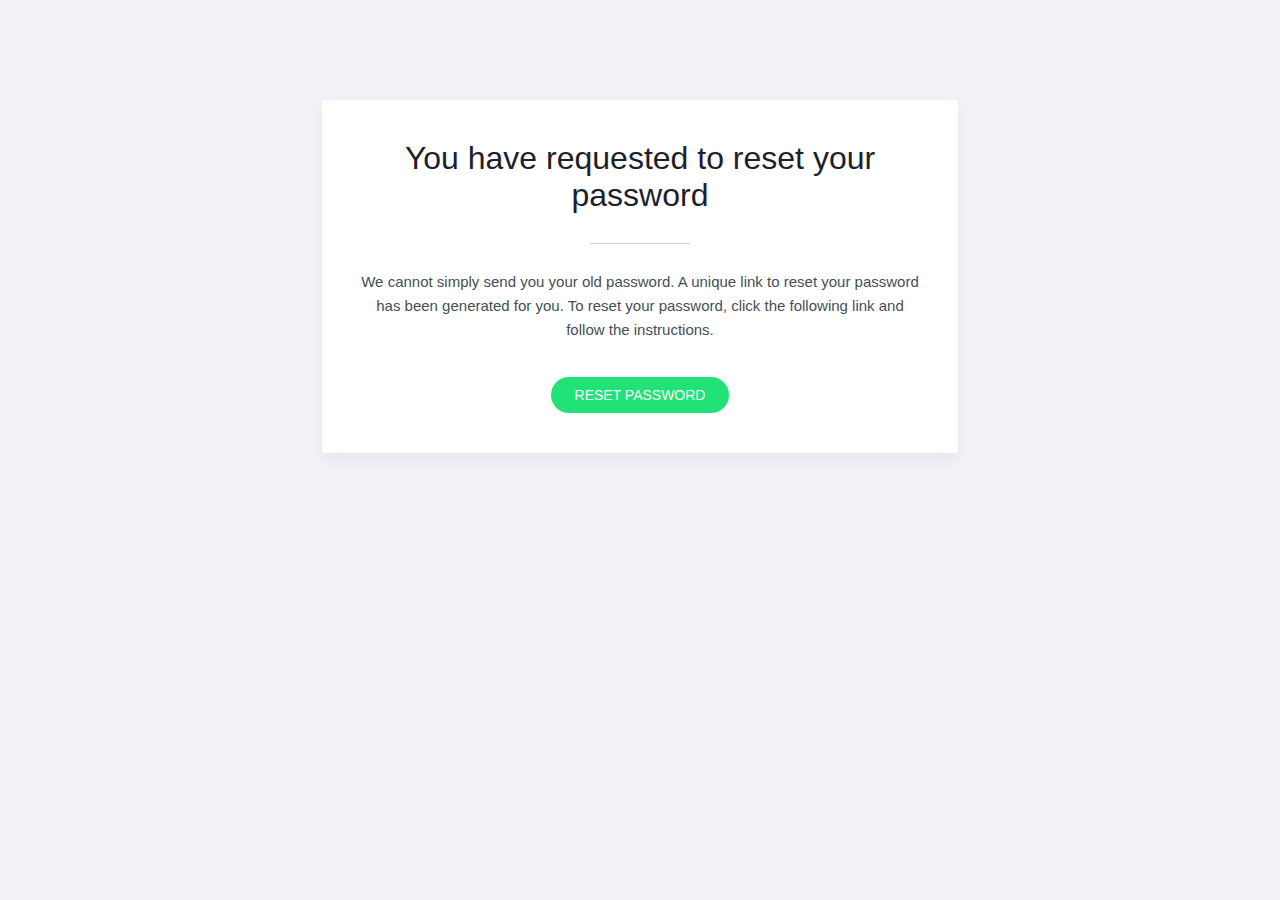
<file: Webapp/public/template.html>
<!doctype html>
<html lang="en-US">

<head>
    <meta content="text/html; charset=utf-8" http-equiv="Content-Type" />
    <title>Reset Password Email Template</title>
    <meta name="description" content="Reset Password Email Template.">
    <style type="text/css">
        a:hover {text-decoration: underline !important;}
    </style>
</head>

<body marginheight="0" topmargin="0" marginwidth="0" style="margin: 0px; background-color: #f2f3f8;" leftmargin="0">
    <!--100% body table-->
    <table cellspacing="0" border="0" cellpadding="0" width="100%" bgcolor="#f2f3f8"
        style="@import url(https://fonts.googleapis.com/css?family=Rubik:300,400,500,700|Open+Sans:300,400,600,700); font-family: 'Open Sans', sans-serif;">
        <tr>
            <td>
                <table style="background-color: #f2f3f8; max-width:670px;  margin:0 auto;" width="100%" border="0"
                    align="center" cellpadding="0" cellspacing="0">
                    <tr>
                        <td style="height:80px;">&nbsp;</td>
                    </tr>
                   
                    <tr>
                        <td style="height:20px;">&nbsp;</td>
                    </tr>
                    <tr>
                        <td>
                            <table width="95%" border="0" align="center" cellpadding="0" cellspacing="0"
                                style="max-width:670px;background:#fff; border-radius:3px; text-align:center;-webkit-box-shadow:0 6px 18px 0 rgba(0,0,0,.06);-moz-box-shadow:0 6px 18px 0 rgba(0,0,0,.06);box-shadow:0 6px 18px 0 rgba(0,0,0,.06);">
                                <tr>
                                    <td style="height:40px;">&nbsp;</td>
                                </tr>
                                <tr>
                                    <td style="padding:0 35px;">
                                        <h1 style="color:#1e1e2d; font-weight:500; margin:0;font-size:32px;font-family:'Rubik',sans-serif;">You have
                                            requested to reset your password</h1>
                                        <span
                                            style="display:inline-block; vertical-align:middle; margin:29px 0 26px; border-bottom:1px solid #cecece; width:100px;"></span>
                                        <p style="color:#455056; font-size:15px;line-height:24px; margin:0;">
                                            We cannot simply send you your old password. A unique link to reset your
                                            password has been generated for you. To reset your password, click the
                                            following link and follow the instructions.
                                        </p>
                                        <a href='%LINK%'
                                            style="background:#20e277;text-decoration:none !important; font-weight:500; margin-top:35px; color:#fff;text-transform:uppercase; font-size:14px;padding:10px 24px;display:inline-block;border-radius:50px;">Reset
                                            Password</a>
                                    </td>
                                </tr>
                                <tr>
                                    <td style="height:40px;">&nbsp;</td>
                                </tr>
                            </table>
                        </td>
                    <tr>
                        <td style="height:20px;">&nbsp;</td>
                    </tr>
                    <!-- <tr>
                        <td style="text-align:center;">
                            <p style="font-size:14px; color:rgba(69, 80, 86, 0.7411764705882353); line-height:18px; margin:0 0 0;">&copy; <strong>www.rakeshmandal.com</strong></p>
                        </td>
                    </tr> -->
                    <tr>
                        <td style="height:80px;">&nbsp;</td>
                    </tr>
                </table>
            </td>
        </tr>
    </table>
    <!--/100% body table-->
</body>

</html>
</file>
